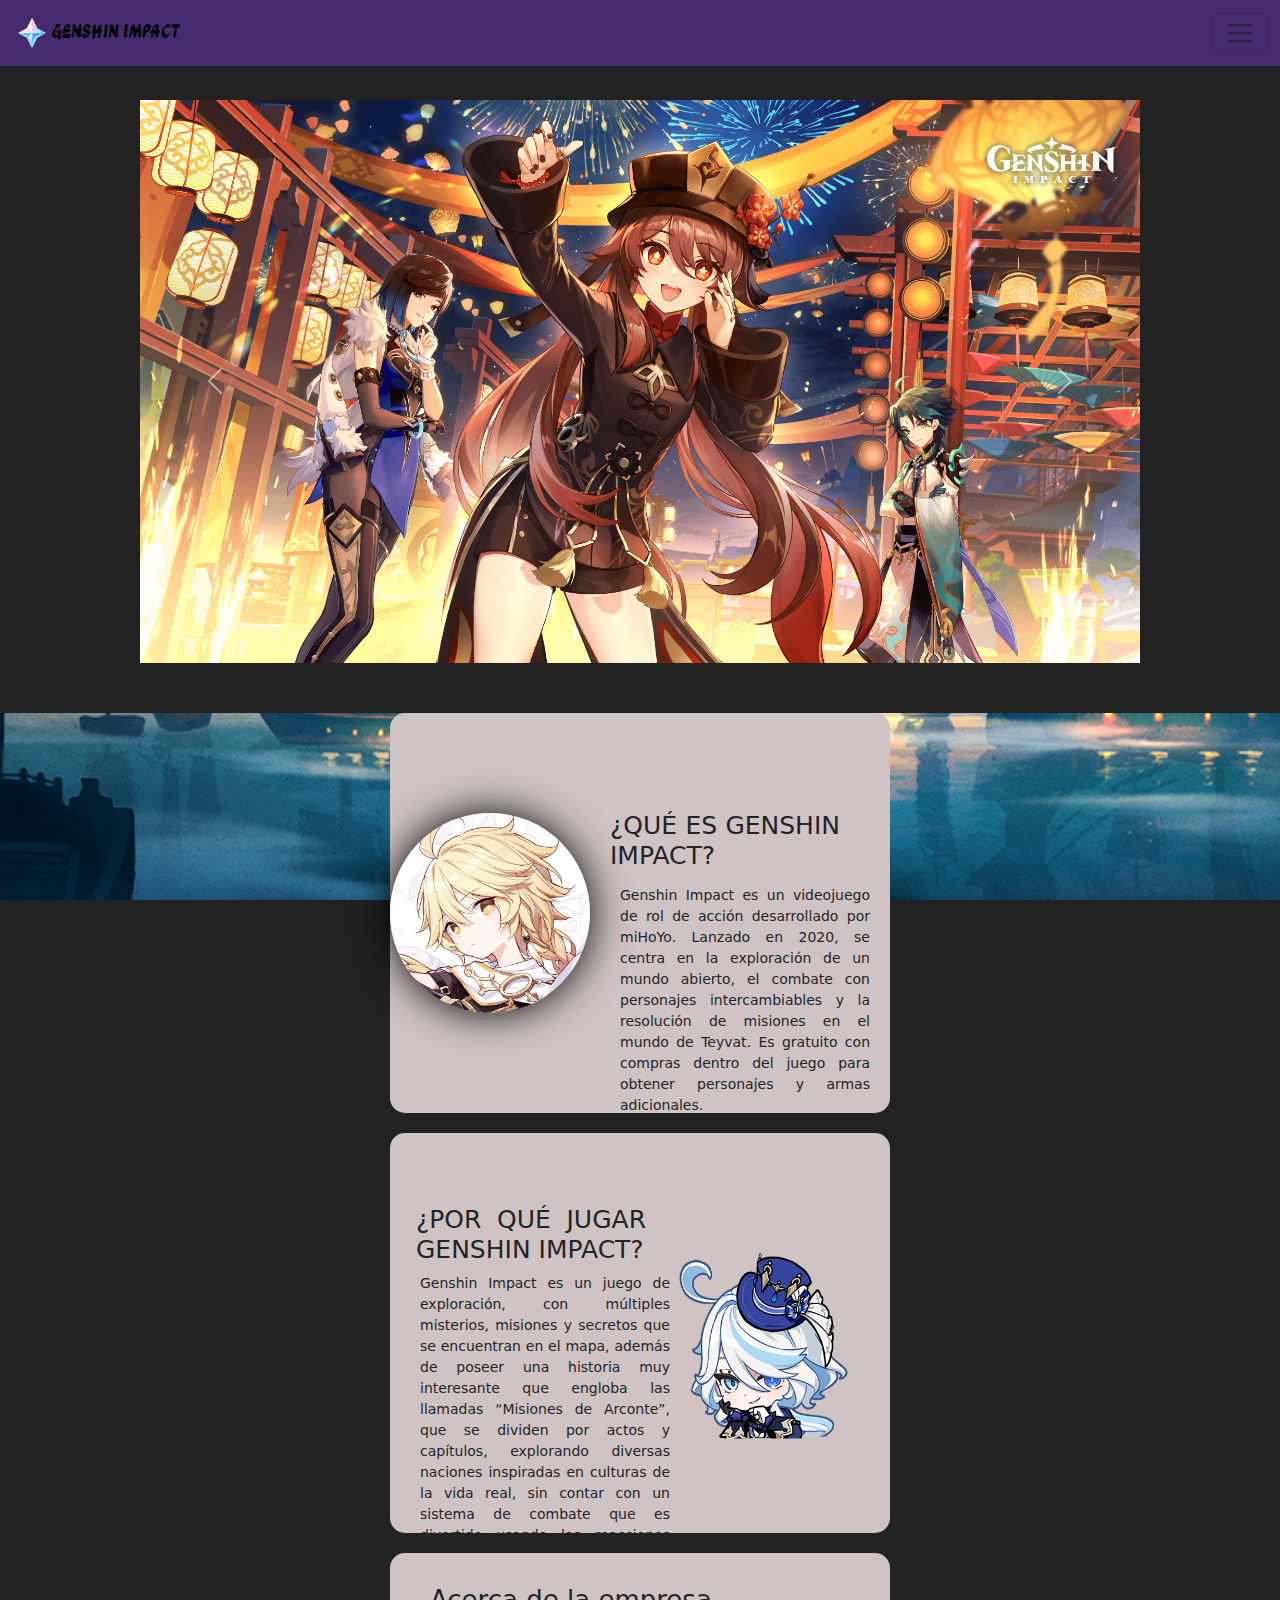
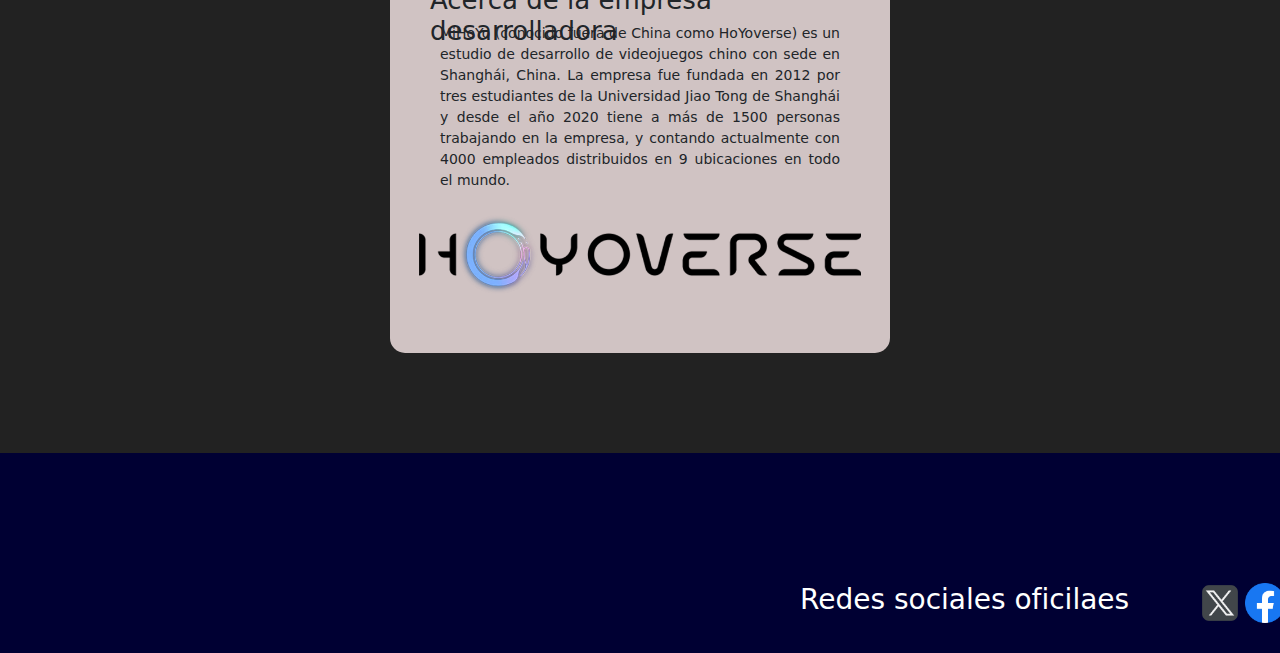
<file: index.html>
<!DOCTYPE html>
<html lang="es">
<head>
    <meta charset="UTF-8">
    <meta name="viewport" content="width=device-width, initial-scale=1.0">
    <title>Inicio </title>
    <link rel="stylesheet" href="inicio.css">
    <!--font family-->
    <link rel="preconnect" href="https://fonts.googleapis.com">
    <link rel="preconnect" href="https://fonts.gstatic.com" crossorigin>
    <link href="https://fonts.googleapis.com/css2?family=Ga+Maamli&display=swap" rel="stylesheet">
    <!--Bootstrap-->
    <link href="https://cdn.jsdelivr.net/npm/bootstrap@5.3.3/dist/css/bootstrap.min.css" rel="stylesheet" integrity="sha384-QWTKZyjpPEjISv5WaRU9OFeRpok6YctnYmDr5pNlyT2bRjXh0JMhjY6hW+ALEwIH" crossorigin="anonymous">
    <link rel="icon" href="img/IconGenshinImpact.jpg">
    <style>.bg-body-tertiary{
      background-color: rgb(71, 43, 112) !important ;
    }
    .offcanvas-title{
      color: #fff;
    }
    .offcanvas-header{
      background-color: #312c94;
    }
    .offcanvas-body{
      background-image: linear-gradient(rgba(34, 127, 65, 0.3),rgba(34, 127, 65, 0.3)), url(img/Genshinimpact.jpg);
      background-size: cover;
    }
    .navbar-nav .nav-link.active, .navbar-nav .nav-link.show, .nav-link {
      color: #fff;
      font-weight: bold;
    }
    </style>
  </head>
</head>
<body class="elbody">
  <header>
    <div class="navbar-header">
      <nav class="navbar bg-body-tertiary fixed-top">
        <div class="container-fluid">
          <a class="navbar-brand" href="#"><img src="img/Objeto_Protogemas.webp">Genshin Impact</a>
          <button class="navbar-toggler" type="button" data-bs-toggle="offcanvas" data-bs-target="#offcanvasNavbar" aria-controls="offcanvasNavbar" aria-label="Toggle navigation">
            <span class="navbar-toggler-icon"></span>
          </button>
          <div class="offcanvas offcanvas-end" tabindex="-1" id="offcanvasNavbar" aria-labelledby="offcanvasNavbarLabel">
            <div class="offcanvas-header">
              <h5 class="offcanvas-title" id="offcanvasNavbarLabel">Menu</h5>
              <button type="button" class="btn-close" data-bs-dismiss="offcanvas" aria-label="Close"></button>
            </div>
            <div class="offcanvas-body">
              <ul class="navbar-nav justify-content-end flex-grow-1 pe-3">
                <li class="nav-item">
                  <a class="nav-link active" href="index.html">Inicio</a>
                </li>
                <li class="nav-item">
                  <a class="nav-link" href="Guia/guia.html">Guía</a>
                </li>
                <li class="nav-item">
                  <a class="nav-link" href="Comunidad/comunidad.html">Comunidad</a>
                </li>
                <li class="nav-item">
                  <a class="nav-link" href="Recomendaciones/recomend.html">Recomendaciones </a>
                </li>
                <li class="nav-item dropdown">
                  <a class="nav-link dropdown-toggle" href="#" role="button" data-bs-toggle="dropdown" aria-expanded="false">
                  ¿Tienes cuenta?
                  </a>
                  <ul class="dropdown-menu">
                    <li><a class="dropdown-item" href="Iniciar_sesion/html.html">Iniciar sesión</a></li>
                    <li><a class="dropdown-item" href="Registrarse/html.html">Registrarse</a></li>
                  </ul>
                </li>
              </ul>
              
            </div>
          </div>
        </div>
      </nav>
    </div>
    </header>
  <div class="content">
    <!--CARRUSEL-->
    <div id="carouselExampleAutoplaying" class="carousel slide" data-bs-ride="carousel">
      <div class="carousel-inner">
        <div class="carousel-item active">
          <img src="img/key-art-en-3840x2160-5b1043d620f9.png" class="d-block w-100" alt="...">
        </div>
        <div class="carousel-item">
          <img src="img/maxresdefault(1).jpg" class="d-block w-100" alt="...">
        </div>
        <div class="carousel-item">
          <img src="img/maxresdefault.jpg" class="d-block w-100" alt="...">
        </div>
      </div>
      <button class="carousel-control-prev" type="button" data-bs-target="#carouselExampleAutoplaying" data-bs-slide="prev">
        <span class="carousel-control-prev-icon" aria-hidden="true"></span>
        <span class="visually-hidden">Previous</span>
      </button>
      <button class="carousel-control-next" type="button" data-bs-target="#carouselExampleAutoplaying" data-bs-slide="next">
        <span class="carousel-control-next-icon" aria-hidden="true"></span>
        <span class="visually-hidden">Next</span>
      </button>
    </div>
    <!--Fin CARRUSEL-->
  </div>
  <div class="div1">
    <div class="div2">
      <img src="img/74f2d0f64e550c9351a6f5fc15f88e71.jpg">
      <h1>¿QUÉ ES GENSHIN IMPACT?</h1>
      <p>Genshin Impact es un videojuego de rol de acción desarrollado por miHoYo. Lanzado en 2020, se centra en la exploración de un mundo abierto, el combate con personajes intercambiables y la resolución de misiones en el mundo de Teyvat. Es gratuito con compras dentro del juego para obtener personajes y armas adicionales.</p>
    </div>
  </div>
  <div class="div4">
    <div class="div3">
        <img src="img/BxsyxWTE_400x400.png" alt="">
        <h2>¿POR QUÉ JUGAR GENSHIN IMPACT?</h2>
        <p>Genshin Impact es un juego de exploración, con múltiples misterios, misiones y secretos que se encuentran en el mapa, además de poseer una historia muy interesante que engloba las llamadas “Misiones de Arconte”, que se dividen por actos y capítulos, explorando diversas naciones inspiradas en culturas de la vida real, sin contar con un sistema de combate que es divertido usando las reacciones elementales que existen en el juego.</p>
    </div>
  </div>
  <div class="div5">
    <div class="div6">
        <h2>Acerca de la empresa desarrolladora</h2>
        <p>MiHoYo (conocido fuera de China como HoYoverse) es un estudio de desarrollo de videojuegos chino con sede en Shanghái, China. La empresa fue fundada en 2012 por tres estudiantes de la Universidad Jiao Tong de Shanghái y desde el año 2020 tiene a más de 1500 personas trabajando en la empresa, y contando actualmente con 4000 empleados distribuidos en 9 ubicaciones en todo el mundo.</p>
        <img src="img/hoyoverselogo.png">
    </div>
  </div>
  <!---->
  <div class="div7">
    <div class="div8">
        <h3>Redes sociales oficilaes</h3>
        <a href="https://x.com/genshinimpactes" target="_blank" ><img src="img/twitter.png"></a>
        <a href="https://www.facebook.com/genshinimpact.es" target="_blank"><img src="img/facebook.png"></a>
    </div>
  </div>
  <script src="https://cdn.jsdelivr.net/npm/bootstrap@5.3.3/dist/js/bootstrap.bundle.min.js" integrity="sha384-YvpcrYf0tY3lHB60NNkmXc5s9fDVZLESaAA55NDzOxhy9GkcIdslK1eN7N6jIeHz" crossorigin="anonymous"></script>
</body>
</html>
</file>
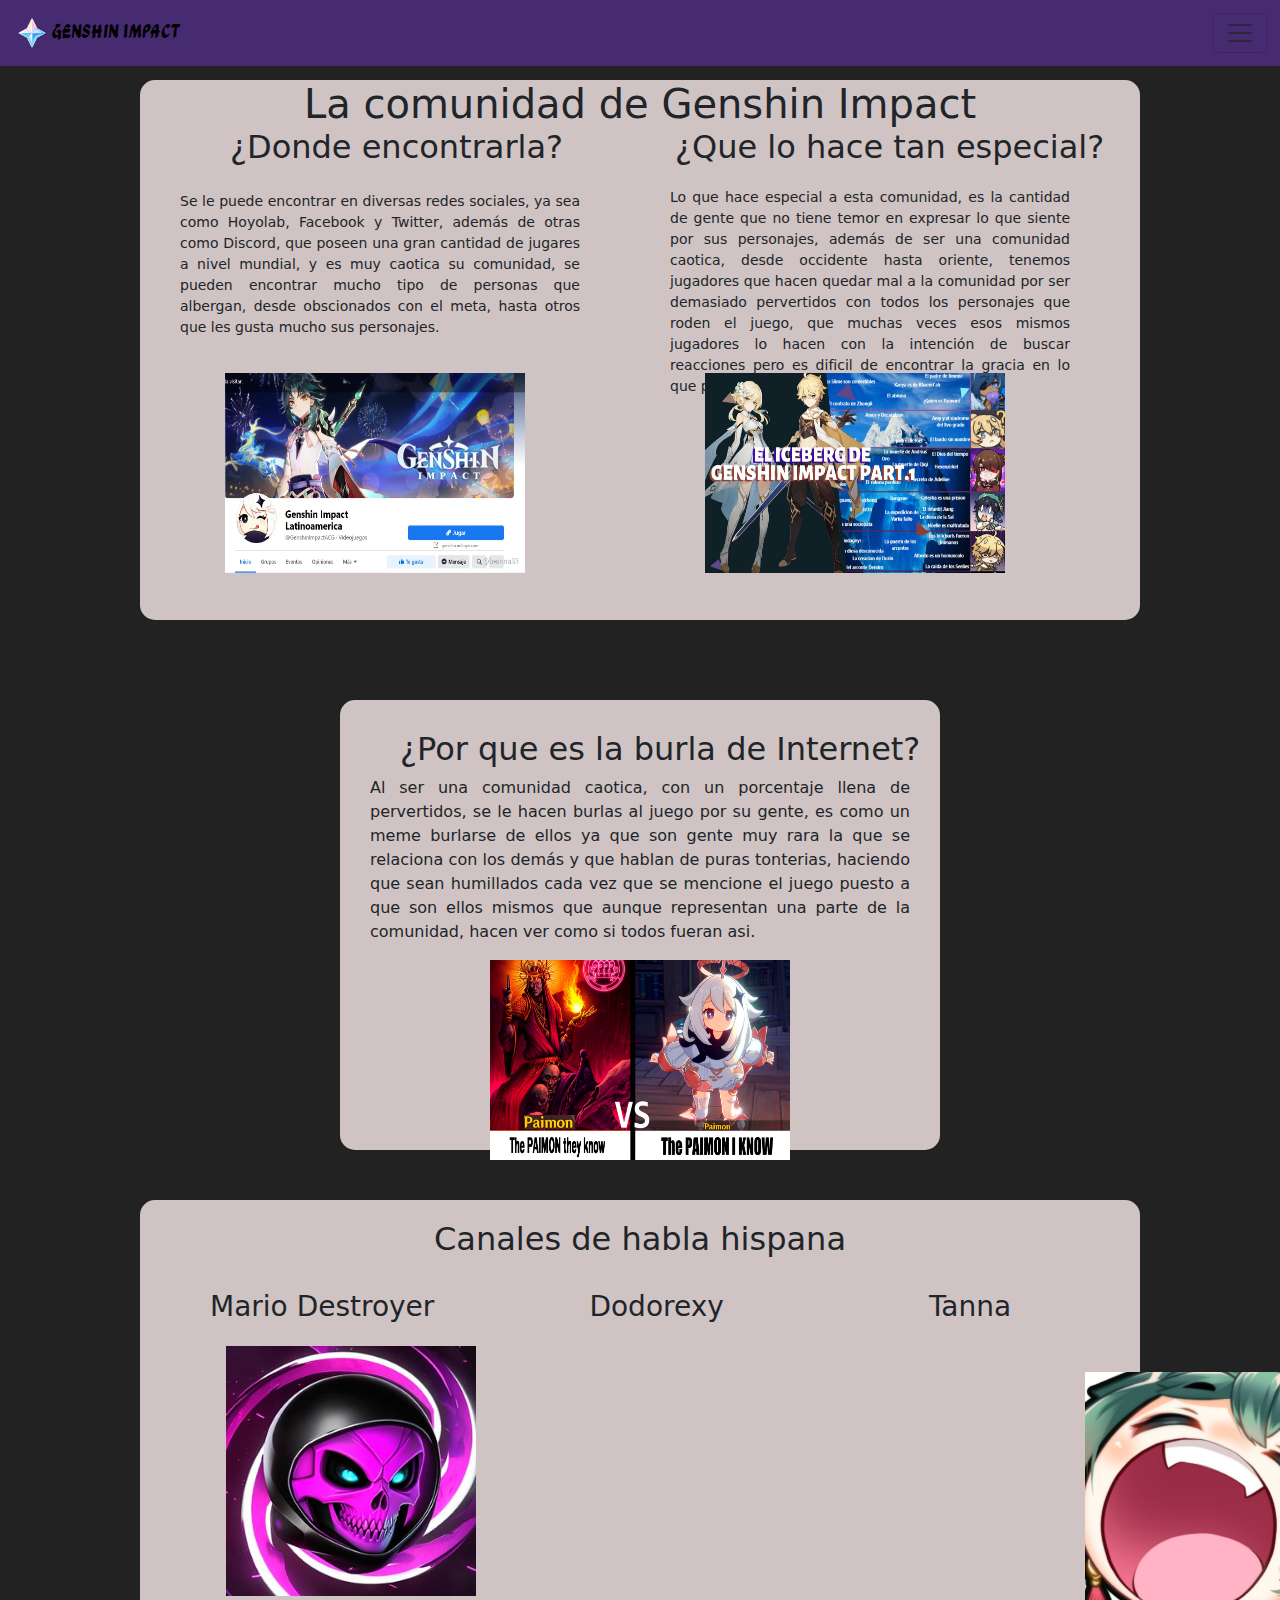
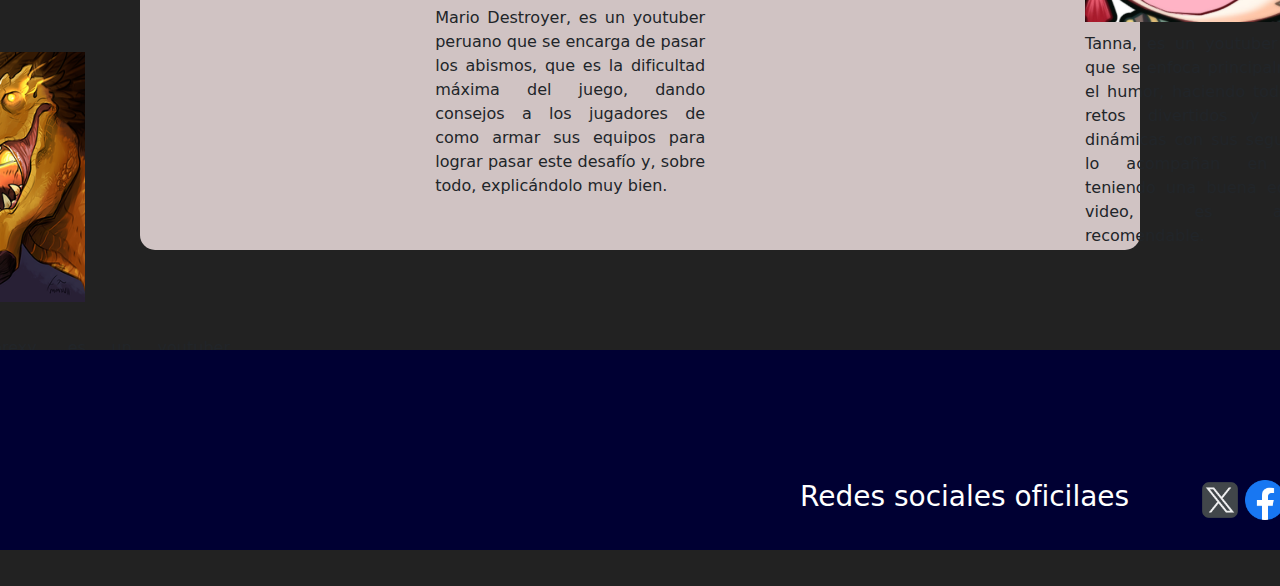
<file: Comunidad/comunidad.html>
<!DOCTYPE html>
<html lang="es">
<head>
    <meta charset="UTF-8">
    <meta name="viewport" content="width=device-width, initial-scale=1.0">
    <title>Comunidad</title>
    <link rel="stylesheet" href="comunidad.css">
    <!--font family-->
    <link rel="preconnect" href="https://fonts.googleapis.com">
    <link rel="preconnect" href="https://fonts.gstatic.com" crossorigin>
    <link href="https://fonts.googleapis.com/css2?family=Ga+Maamli&display=swap" rel="stylesheet">
    <!--Bootstrap-->
    <link href="https://cdn.jsdelivr.net/npm/bootstrap@5.3.3/dist/css/bootstrap.min.css" rel="stylesheet" integrity="sha384-QWTKZyjpPEjISv5WaRU9OFeRpok6YctnYmDr5pNlyT2bRjXh0JMhjY6hW+ALEwIH" crossorigin="anonymous">
    <link rel="icon" href="../img/IconGenshinImpact.jpg">
    <style>.bg-body-tertiary{
      background-color: rgb(71, 43, 112) !important ;
    }
    .offcanvas-title{
      color: #fff;
    }
    .offcanvas-header{
      background-color: #312c94;
    }
    .offcanvas-body{
      background-image: linear-gradient(rgba(34, 127, 65, 0.3),rgba(34, 127, 65, 0.3)), url(img/GenshinImpactMenu.jpg);
      background-size: cover;
    }
    .navbar-nav .nav-link.active, .navbar-nav .nav-link.show, .nav-link {
      color: #fff;
      font-weight: bold;
    }
    </style>
</head>
<body class="elbody">
    <script src="https://cdn.jsdelivr.net/npm/bootstrap@5.3.3/dist/js/bootstrap.bundle.min.js" integrity="sha384-YvpcrYf0tY3lHB60NNkmXc5s9fDVZLESaAA55NDzOxhy9GkcIdslK1eN7N6jIeHz" crossorigin="anonymous"></script>
    <header>
      <div class="navbar-header">
        <nav class="navbar bg-body-tertiary fixed-top">
          <div class="container-fluid">
            <a class="navbar-brand" href="#"><img src="../img/Objeto_Protogemas.webp">Genshin Impact</a>
            <button class="navbar-toggler" type="button" data-bs-toggle="offcanvas" data-bs-target="#offcanvasNavbar" aria-controls="offcanvasNavbar" aria-label="Toggle navigation">
              <span class="navbar-toggler-icon"></span>
            </button>
            <div class="offcanvas offcanvas-end" tabindex="-1" id="offcanvasNavbar" aria-labelledby="offcanvasNavbarLabel">
              <div class="offcanvas-header">
                <h5 class="offcanvas-title" id="offcanvasNavbarLabel">Menu</h5>
                <button type="button" class="btn-close" data-bs-dismiss="offcanvas" aria-label="Close"></button>
              </div>
              <div class="offcanvas-body">
                <ul class="navbar-nav justify-content-end flex-grow-1 pe-3">
                  <li class="nav-item">
                    <a class="nav-link active" href="../index.html">Inicio</a>
                  </li>
                  <li class="nav-item">
                    <a class="nav-link" href="../Guia/guia.html">Guía</a>
                  </li>
                  <li class="nav-item">
                    <a class="nav-link" href="../Comunidad/comunidad.html">Comunidad</a>
                  </li>
                  <li class="nav-item">
                    <a class="nav-link" href="../Recomendaciones/recomend.html">Recomendaciones </a>
                  </li>
                  <li class="nav-item dropdown">
                    <a class="nav-link dropdown-toggle" href="#" role="button" data-bs-toggle="dropdown" aria-expanded="false">
                    ¿Tienes cuenta?
                    </a>
                    <ul class="dropdown-menu">
                      <li><a class="dropdown-item" href="../Iniciar_sesion/html.html">Iniciar sesión</a></li>
                      <li><a class="dropdown-item" href="../Registrarse/html.html">Registrarse</a></li>
                    </ul>
                  </li>
                </ul>
                
              </div>
            </div>
          </div>
        </nav>
      </div>
      </header>
<!---->
<div>
  <div class="contenedor1">
    <h1>La comunidad de Genshin Impact</h1>
    <h2 class="h21">¿Donde encontrarla?</h2>
    <h2 class="h22">¿Que lo hace tan especial?</h2>
    <p class="p1">Se le puede encontrar en diversas redes sociales, ya sea como Hoyolab, Facebook y Twitter, además de otras como Discord, que poseen una gran cantidad de jugares a nivel mundial, y es muy caotica su comunidad, se pueden encontrar mucho tipo de personas que albergan, desde obscionados con el meta, hasta otros que les gusta mucho sus personajes.
    </p>
    <p class="p2">Lo que hace especial a esta comunidad, es la cantidad de gente que no tiene temor en expresar lo que siente por sus personajes, además de ser una comunidad caotica, desde occidente hasta oriente, tenemos jugadores que hacen quedar mal a la comunidad por ser demasiado pervertidos con todos los personajes que roden el juego, que muchas veces esos mismos jugadores lo hacen con la intención de buscar reacciones pero es dificil de encontrar la gracia en lo que ponen.
    </p>
    <img class="img1" src="img/comunidadfacebook.webp">
    <img class="img2" src="img/icbercomunidadgenshin.jpg">
  </div>
</div>
<!---->
<div class="contenedor2">
  <div>
    <h2>¿Por que es la burla de Internet?</h2>
    <p>Al ser una comunidad caotica, con un porcentaje llena de pervertidos, se le hacen burlas al juego por su gente, es como un meme burlarse de ellos ya que son gente muy rara la que se relaciona con los demás y que hablan de puras tonterias, haciendo que sean humillados cada vez que se mencione el juego puesto a que son ellos mismos que aunque representan una parte de la comunidad, hacen ver como si todos fueran asi.</p>
    <img src="img/burlagenshin.avif">
  </div>
</div>
<!---->
<div class="contenedor3">
  <div>
    <h2>Canales de habla hispana</h2>
    <h3 class="h31">Mario Destroyer</h3>
    <h3 class="h32">Dodorexy</h3>
    <h3 class="h33">Tanna</h3>
    <img class="img3" src="img/mariodestroyer.jpg">
    <img class="img4" src="img/dodorexy.png">
    <img class="img5" src="img/tanna.jpg">
    <p class="p31">Mario Destroyer, es un youtuber peruano que se encarga de pasar los abismos, que es la dificultad máxima del juego, dando consejos a los jugadores de como armar sus equipos para lograr pasar este desafío y, sobre todo, explicándolo muy bien.</p>
    <p class="p32">Dodorexy, es un youtuber español, que brinda mucha información sobre el lore del Genshin impact, haciendo múltiples teorías sobre cual fueron los sucesos de hace 500 años y explicando cosas no tan a la vista del juego.</p>
    <p class="p33">Tanna, es un youtuber español, que se enfoca principalmente en el humor, haciendo todo tipo de retos divertidos y haciendo dinámicas con sus seguidos que lo acompañan en directo, teniendo una buena edición de video, es altamente recomendable.</p>
  </div>
</div>

<!---->
<div class="div7">
  <div class="div8">
      <h3>Redes sociales oficilaes</h3>
      <a  href="https://x.com/genshinimpactes" target="_blank" ><img src="img/twitter.png"></a>
      <a  href="https://www.facebook.com/genshinimpact.es" target="_blank"><img src="img/facebook.png"></a>
  </div>
</div>
</body>
</html>
</file>
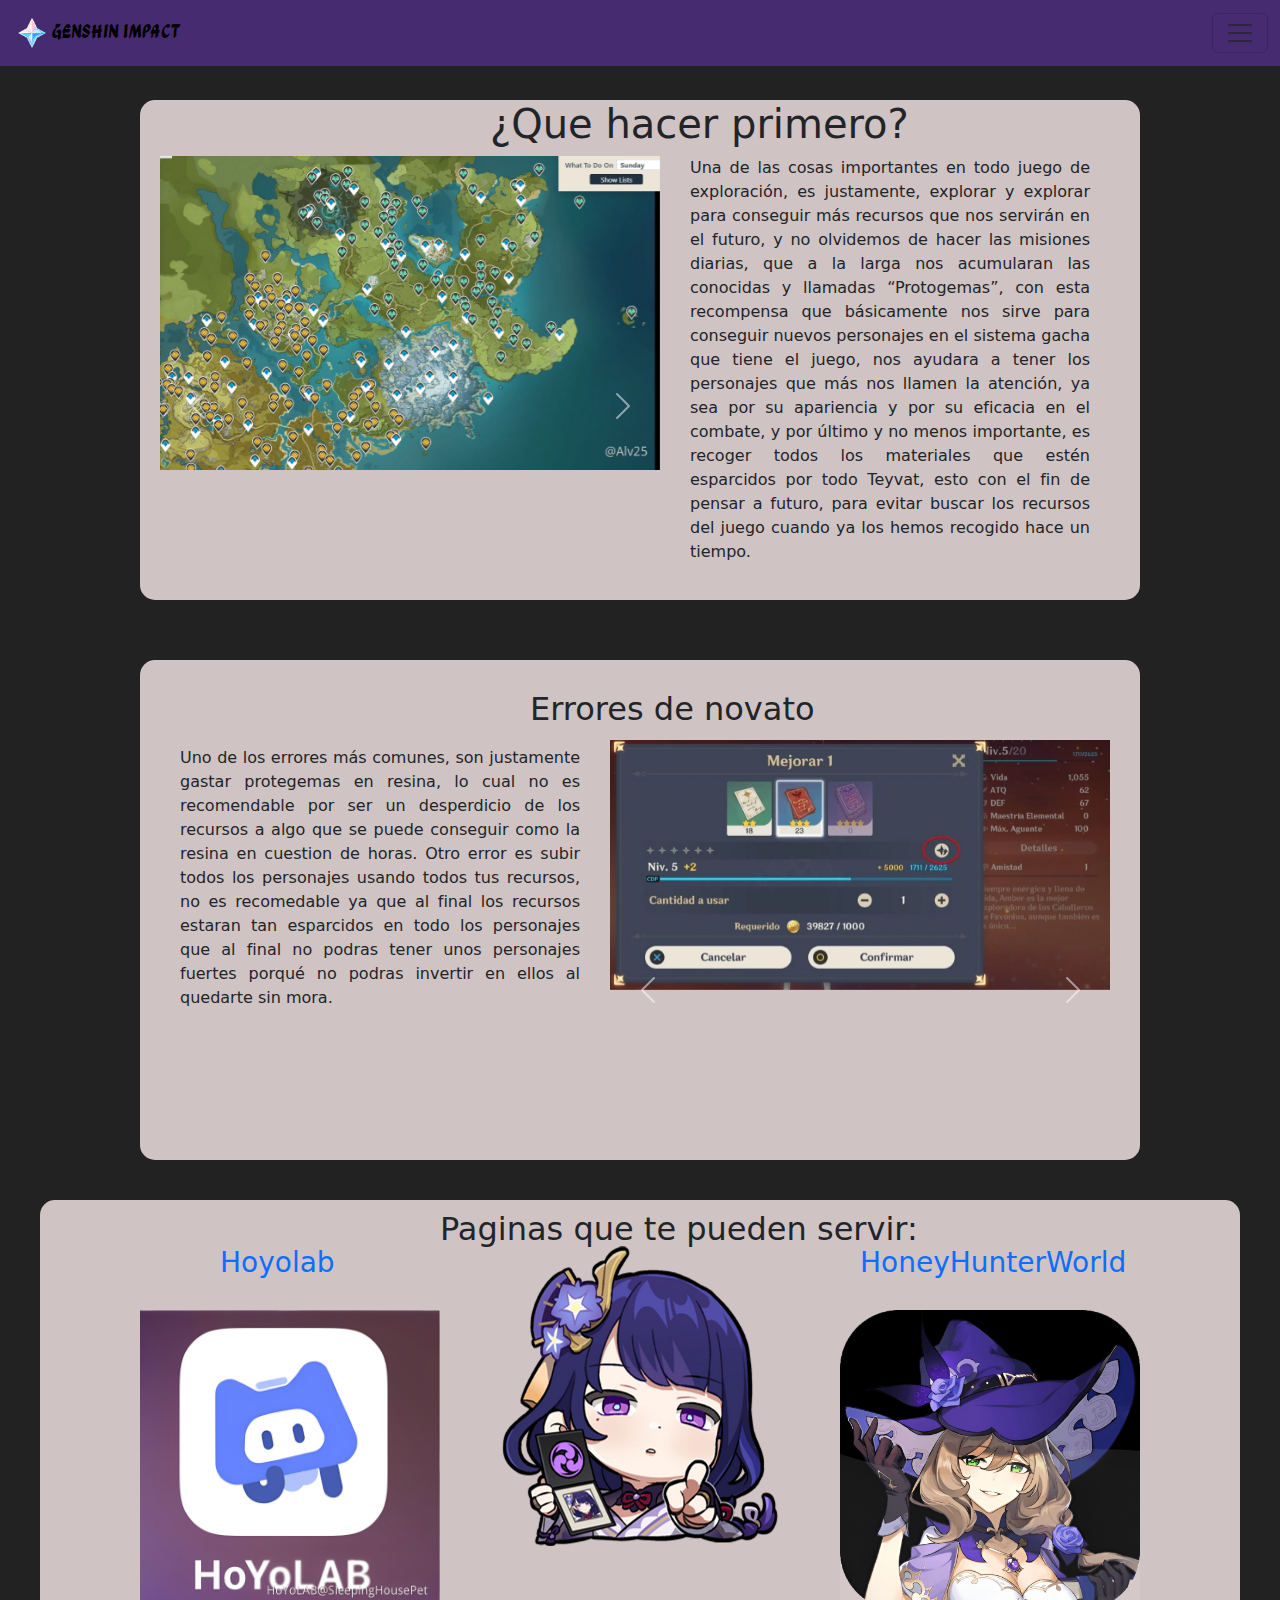
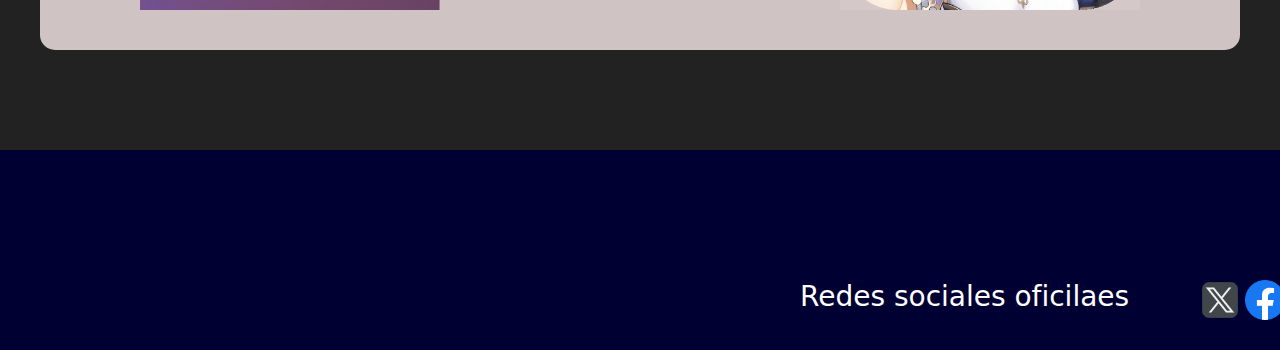
<file: Guia/guia.html>
<!DOCTYPE html>
<html lang="es">
<head>
    <meta charset="UTF-8">
    <meta name="viewport" content="width=device-width, initial-scale=1.0">
    <title>Guia</title>
    <link rel="stylesheet" href="guia.css">
    <!--font family-->
    <link rel="preconnect" href="https://fonts.googleapis.com">
    <link rel="preconnect" href="https://fonts.gstatic.com" crossorigin>
    <link href="https://fonts.googleapis.com/css2?family=Ga+Maamli&display=swap" rel="stylesheet">
    <!--Bootstrap-->
    <link href="https://cdn.jsdelivr.net/npm/bootstrap@5.3.3/dist/css/bootstrap.min.css" rel="stylesheet" integrity="sha384-QWTKZyjpPEjISv5WaRU9OFeRpok6YctnYmDr5pNlyT2bRjXh0JMhjY6hW+ALEwIH" crossorigin="anonymous">
    <link rel="icon" href="../img/IconGenshinImpact.jpg">
    <style>
      .bg-body-tertiary{
        background-color: rgb(71, 43, 112) !important ;
      }
      .offcanvas-title{
        color: #fff;
      }
      .offcanvas-header{
        background-color: #312c94;
      }
      .offcanvas-body{
        background-image: linear-gradient(rgba(34, 127, 65, 0.3),rgba(34, 127, 65, 0.3)), url(img/GenshinImpactMenu.jfif);
        background-size: cover;
      }
      .navbar-nav .nav-link.active, .navbar-nav .nav-link.show, .nav-link {
        color: #fff;
        font-weight: bold;
      }
    </style>
</head>
<body class="elbody">
    <script src="https://cdn.jsdelivr.net/npm/bootstrap@5.3.3/dist/js/bootstrap.bundle.min.js" integrity="sha384-YvpcrYf0tY3lHB60NNkmXc5s9fDVZLESaAA55NDzOxhy9GkcIdslK1eN7N6jIeHz" crossorigin="anonymous"></script>
    <header>
      <div class="navbar-header">
        <nav class="navbar bg-body-tertiary fixed-top">
          <div class="container-fluid">
            <a class="navbar-brand" href="#"><img src="../img/Objeto_Protogemas.webp">Genshin Impact</a>
            <button class="navbar-toggler" type="button" data-bs-toggle="offcanvas" data-bs-target="#offcanvasNavbar" aria-controls="offcanvasNavbar" aria-label="Toggle navigation">
              <span class="navbar-toggler-icon"></span>
            </button>
            <div class="offcanvas offcanvas-end" tabindex="-1" id="offcanvasNavbar" aria-labelledby="offcanvasNavbarLabel">
              <div class="offcanvas-header">
                <h5 class="offcanvas-title" id="offcanvasNavbarLabel">Menu</h5>
                <button type="button" class="btn-close" data-bs-dismiss="offcanvas" aria-label="Close"></button>
              </div>
              <div class="offcanvas-body">
                <ul class="navbar-nav justify-content-end flex-grow-1 pe-3">
                  <li class="nav-item">
                    <a class="nav-link active" href="../index.html">Inicio</a>
                  </li>
                  <li class="nav-item">
                    <a class="nav-link" href="../Guia/guia.html">Guía</a>
                  </li>
                  <li class="nav-item">
                    <a class="nav-link" href="../Comunidad/comunidad.html">Comunidad</a>
                  </li>
                  <li class="nav-item">
                    <a class="nav-link" href="../Recomendaciones/recomend.html">Recomendaciones </a>
                  </li>
                  <li class="nav-item dropdown">
                    <a class="nav-link dropdown-toggle" href="#" role="button" data-bs-toggle="dropdown" aria-expanded="false">
                    ¿Tienes cuenta?
                    </a>
                    <ul class="dropdown-menu">
                      <li><a class="dropdown-item" href="../Iniciar_sesion/html.html">Iniciar sesión</a></li>
                      <li><a class="dropdown-item" href="../Registrarse/html.html">Registrarse</a></li>
                    </ul>
                  </li>
                </ul>
                
              </div>
            </div>
          </div>
        </nav>
      </div>
      </header>
<div class="div1">
    <h1>¿Que hacer primero?</h1>
<div id="carouselExampleAutoplaying" class="carousel slide" data-bs-ride="carousel">
    <div class="carousel-inner">
    <div class="carousel-div1">
      <div class="carousel-item active">
        <img src="img/a500b5a324c0d96f7a46b972de370882_4085871934881342279.png" class="d-block w-100" alt="...">
      </div>
      <div class="carousel-item">
        <img src="img/misionesdiarias.jpg" class="d-block w-100" alt="...">
      </div>
      <div class="carousel-item">
        <img src="img/recoleccion.webp" class="d-block w-100" alt="...">
      </div>
    </div>
    </div>
    <button class="carousel-control-prev" type="button" data-bs-target="#carouselExampleAutoplaying" data-bs-slide="prev">
      <span class="carousel-control-prev-icon" aria-hidden="true"></span>
      <span class="visually-hidden">Previous</span>
    </button>
    <button class="carousel-control-next" type="button" data-bs-target="#carouselExampleAutoplaying" data-bs-slide="next">
      <span class="carousel-control-next-icon" aria-hidden="true"></span>
      <span class="visually-hidden">Next</span>
    </button>
  </div>
  <p>Una de las cosas importantes en todo juego de exploración, es justamente, explorar y explorar para conseguir más recursos que nos servirán en el futuro, y no olvidemos de hacer las misiones diarias, que a la larga nos acumularan las conocidas y llamadas “Protogemas”, con esta recompensa que básicamente nos sirve para conseguir nuevos personajes en el sistema gacha que tiene el juego, nos ayudara a tener los personajes que más nos llamen la atención, ya sea por su apariencia y por su eficacia en el combate, y por último y no menos importante, es recoger todos los materiales que estén esparcidos por todo Teyvat, esto con el fin de pensar a futuro, para evitar buscar los recursos del juego cuando ya los hemos recogido hace un tiempo. </p>
</div>
</div>
<!---->
<div>
    <div class="div2">
        <h2>Errores de novato</h2>
        <div class="carousel-div2">
            <div id="carouselExampleAutoplaying"  class="carousel slide" data-bs-ride="carousel">
                <div class="carousel-inner">
                <div class="carousel-item active">
                    <img src="img/subirpersonajes.webp" class="d-block w-100" alt="...">
                </div>
                <div class="carousel-item">
                    <img src="img/resina.webp" class="d-block w-100" alt="...">
                </div>
                <div class="carousel-item">
                    <img src="img/ahorrarprotogemas.webp" class="d-block w-100" alt="...">
                </div>
                </div>
                <button class="carousel-control-prev" type="button" data-bs-target="#carouselExampleAutoplaying" data-bs-slide="prev">
                  <span class="carousel-control-prev-icon" aria-hidden="true"></span>
                  <span class="visually-hidden">Previous</span>
                </button>
                <button class="carousel-control-next" type="button" data-bs-target="#carouselExampleAutoplaying" data-bs-slide="next">
                  <span class="carousel-control-next-icon" aria-hidden="true"></span>
                  <span class="visually-hidden">Next</span>
                </button>
            </div>
        </div>
        <p>Uno de los errores más comunes, son justamente gastar protegemas en resina, lo cual no es recomendable por ser un desperdicio de los recursos a algo que se puede conseguir como la resina en cuestion de horas. Otro error es subir todos los personajes usando todos tus recursos, no es recomedable ya que al final los recursos estaran tan esparcidos en todo los personajes que al final no podras tener unos personajes fuertes porqué no podras invertir en ellos al quedarte sin mora.
        </p>
</div>
<!---->
<div>
    <div class="div3">
        <h2>Paginas que te pueden servir:</h2>
        <a class="a1" href="https://www.hoyolab.com/home" target="_blank"><h3>Hoyolab</h3></a>
        <img class="img1" src="img/Hoyolab.webp">
        <img class="img3" src="img/sticker_3.png">
        <a class="a2" href="https://gensh.honeyhunterworld.com/?lang=ES" target="_blank"><h3>HoneyHunterWorld</h3></a>
        <img class="img2" src="img/genshhoneyhunterworld.png">
    </div>
</div>

<!--Fin de Header-->
<div class="div7">
    <div class="div8">
        <h3>Redes sociales oficilaes</h3>
        <a  href="https://x.com/genshinimpactes" target="_blank" ><img src="img/twitter.png"></a>
        <a  href="https://www.facebook.com/genshinimpact.es" target="_blank"><img src="img/facebook.png"></a>
    </div>
</div>
</body>
</html>
</file>
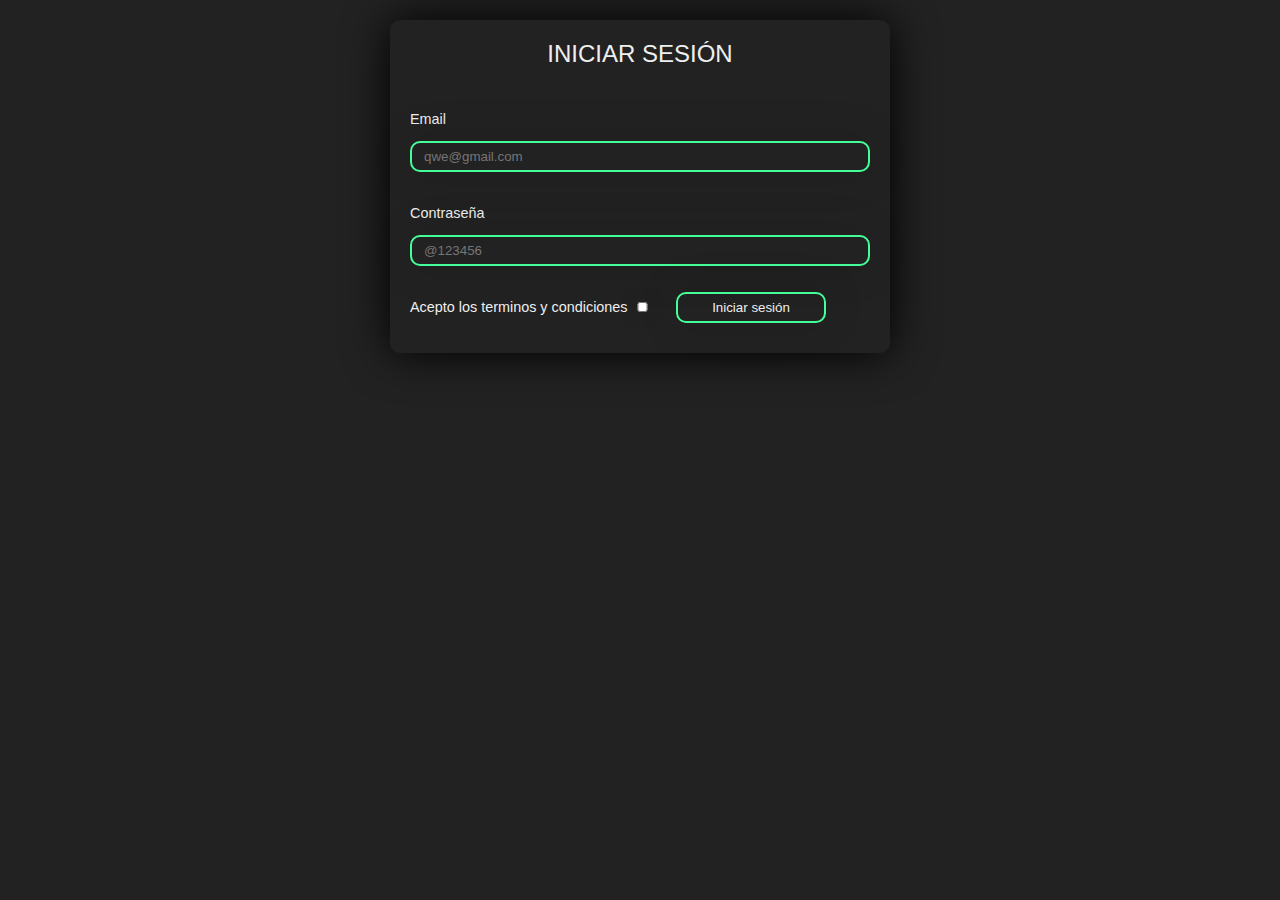
<file: Iniciar_sesion/html.html>
<!DOCTYPE html>
<html lang="es">
<head>
    <meta charset="UTF-8">
    <meta name="viewport" content="width=device-width, initial-scale=1.0">
    <title>Document</title>
    <link rel="stylesheet" href="style.css">
    <link rel="icon" href="../img/IconGenshinImpact.jpg">
</head>
<body>
    <form>
        <h2>Iniciar Sesión</h2>
        <div class="form_input"><label for="email">Email</label><input id="email" type="email" required placeholder="qwe@gmail.com"></div>
        <div class="form_input"><label for="contraseñña">Contraseña</label><input id="password" type="password" required placeholder="@123456"></div>
        <div class="form_input condiciones"><label >Acepto los terminos y condiciones <input class="checkbox" type="checkbox" ></label> </div>
        <div class="form_button"><a href="../index.html"><input type="button" value="Iniciar sesión" ></a></div> 
    </form>
    
</html>
</file>
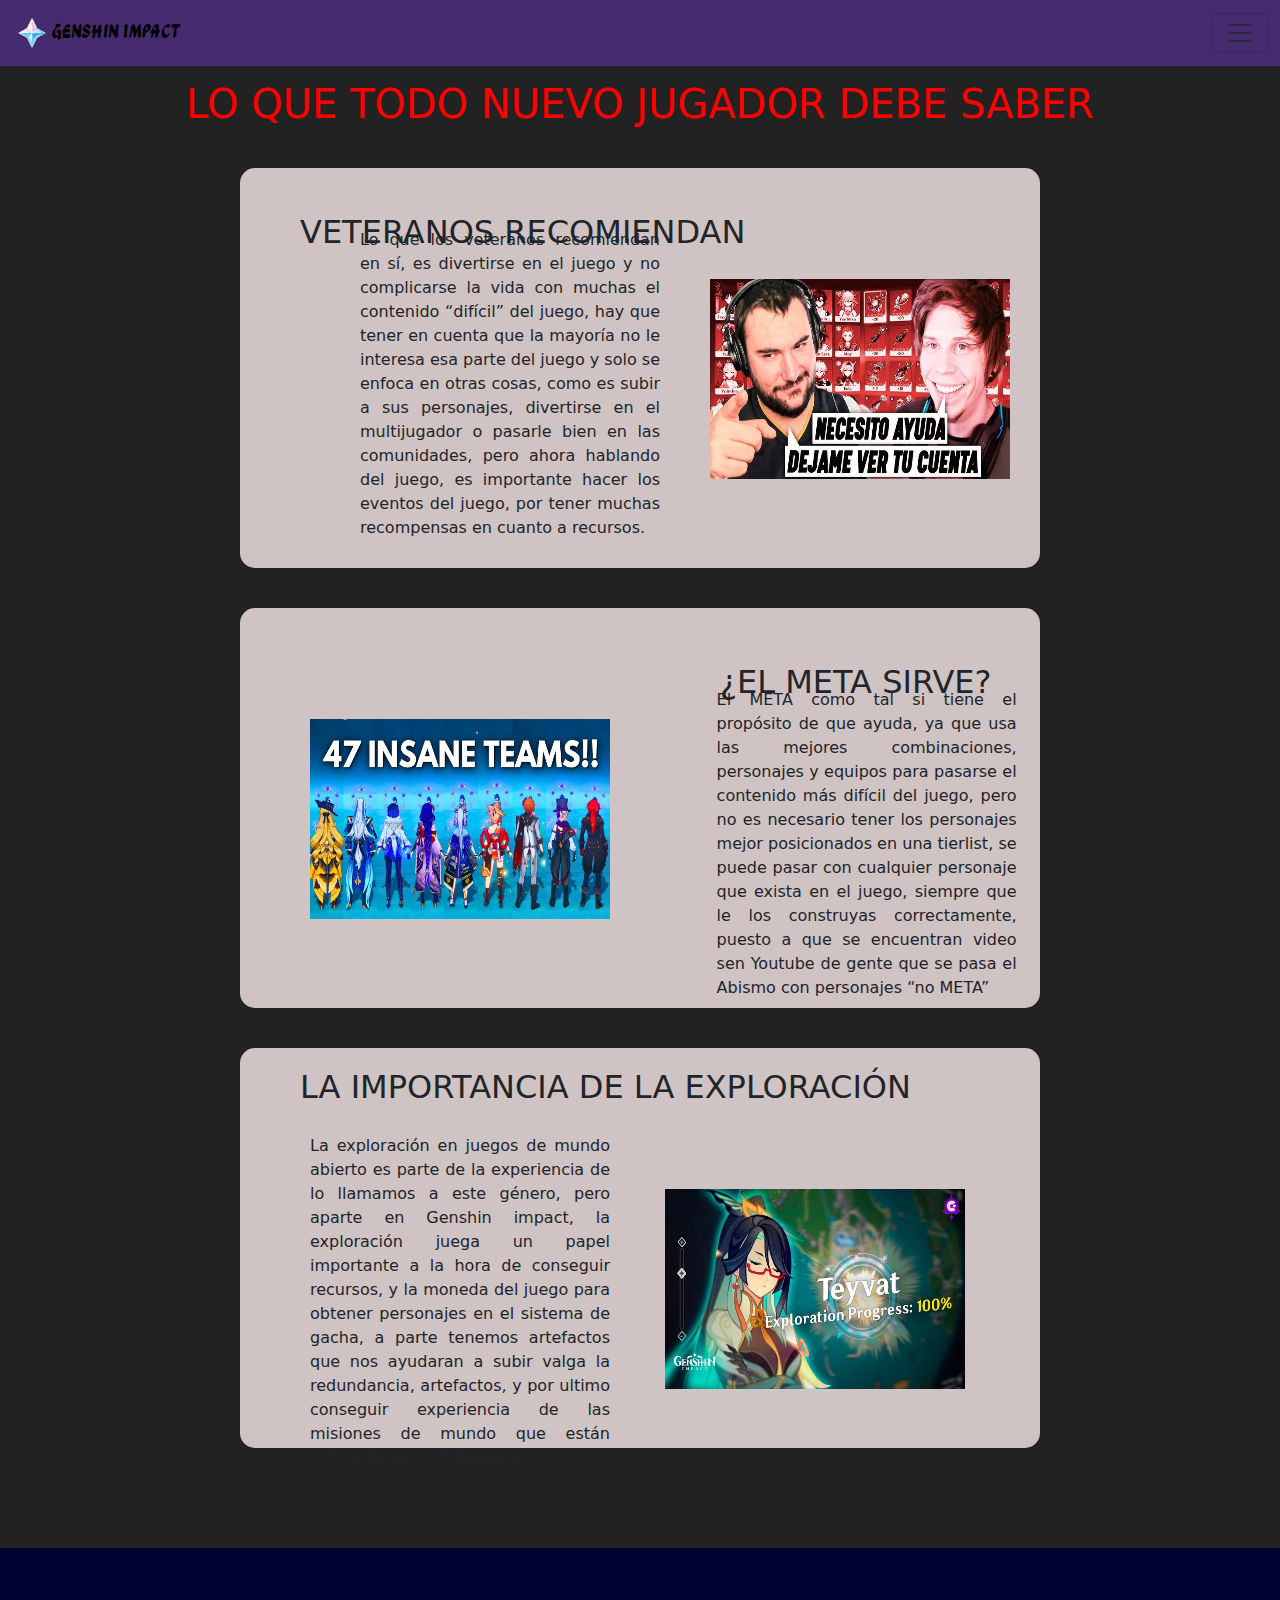
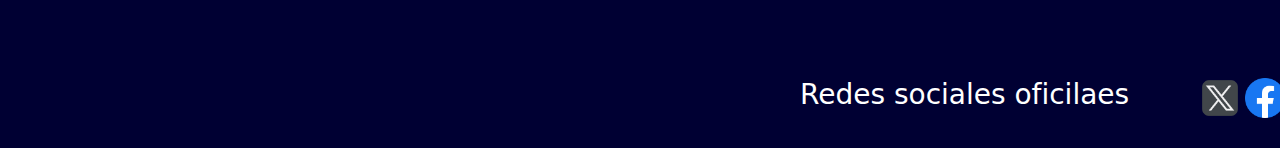
<file: Recomendaciones/recomend.html>
<!DOCTYPE html>
<html lang="es">
<head>
    <meta charset="UTF-8">
    <meta name="viewport" content="width=device-width, initial-scale=1.0">
    <title>Recomendaciones</title>
    <link rel="stylesheet" href="recomend.css">
    <!--font family-->
    <link rel="preconnect" href="https://fonts.googleapis.com">
    <link rel="preconnect" href="https://fonts.gstatic.com" crossorigin>
    <link href="https://fonts.googleapis.com/css2?family=Ga+Maamli&display=swap" rel="stylesheet">
    <!--Bootstrap-->
    <link href="https://cdn.jsdelivr.net/npm/bootstrap@5.3.3/dist/css/bootstrap.min.css" rel="stylesheet" integrity="sha384-QWTKZyjpPEjISv5WaRU9OFeRpok6YctnYmDr5pNlyT2bRjXh0JMhjY6hW+ALEwIH" crossorigin="anonymous">
    <link rel="icon" href="../img/IconGenshinImpact.jpg">
    <style>
    .bg-body-tertiary{
      background-color: rgb(71, 43, 112) !important ;
    }
    .offcanvas-title{
      color: #fff;
    }
    .offcanvas-header{
      background-color: #312c94;
    }
    .offcanvas-body{
      background-image: linear-gradient(rgba(34, 127, 65, 0.3),rgba(34, 127, 65, 0.3)), url(img/GenshinImpactMenu.jpg);
      background-size: cover;
    }
    .navbar-nav .nav-link.active, .navbar-nav .nav-link.show, .nav-link {
      color: #fff;
      font-weight: bold;
    }
    </style>
</head>
<body class="elbody">
    <script src="https://cdn.jsdelivr.net/npm/bootstrap@5.3.3/dist/js/bootstrap.bundle.min.js" integrity="sha384-YvpcrYf0tY3lHB60NNkmXc5s9fDVZLESaAA55NDzOxhy9GkcIdslK1eN7N6jIeHz" crossorigin="anonymous"></script>
    <header>
      <div class="navbar-header">
        <nav class="navbar bg-body-tertiary fixed-top">
          <div class="container-fluid">
            <a class="navbar-brand" href="#"><img src="../img/Objeto_Protogemas.webp">Genshin Impact</a>
            <button class="navbar-toggler" type="button" data-bs-toggle="offcanvas" data-bs-target="#offcanvasNavbar" aria-controls="offcanvasNavbar" aria-label="Toggle navigation">
              <span class="navbar-toggler-icon"></span>
            </button>
            <div class="offcanvas offcanvas-end" tabindex="-1" id="offcanvasNavbar" aria-labelledby="offcanvasNavbarLabel">
              <div class="offcanvas-header">
                <h5 class="offcanvas-title" id="offcanvasNavbarLabel">Menu</h5>
                <button type="button" class="btn-close" data-bs-dismiss="offcanvas" aria-label="Close"></button>
              </div>
              <div class="offcanvas-body">
                <ul class="navbar-nav justify-content-end flex-grow-1 pe-3">
                  <li class="nav-item">
                    <a class="nav-link active" href="../index.html">Inicio</a>
                  </li>
                  <li class="nav-item">
                    <a class="nav-link" href="../Guia/guia.html">Guía</a>
                  </li>
                  <li class="nav-item">
                    <a class="nav-link" href="../Comunidad/comunidad.html">Comunidad</a>
                  </li>
                  <li class="nav-item">
                    <a class="nav-link" href="../Recomendaciones/recomend.html">Recomendaciones </a>
                  </li>
                  <li class="nav-item dropdown">
                    <a class="nav-link dropdown-toggle" href="#" role="button" data-bs-toggle="dropdown" aria-expanded="false">
                    ¿Tienes cuenta?
                    </a>
                    <ul class="dropdown-menu">
                      <li><a class="dropdown-item" href="../Iniciar_sesion/html.html">Iniciar sesión</a></li>
                      <li><a class="dropdown-item" href="../Registrarse/html.html">Registrarse</a></li>
                    </ul>
                  </li>
                </ul>
                
              </div>
            </div>
          </div>
        </nav>
      </div>
      </header>
<h1 class="el1">LO QUE TODO NUEVO JUGADOR DEBE SABER</h1>
<!---->
  <div class="contenedor1">
    <div>
        <h2>VETERANOS RECOMIENDAN</h2>
        <p>Lo que los veteranos recomiendan en sí, es divertirse en el juego y no complicarse la vida con muchas el contenido “difícil” del juego, hay que tener en cuenta que la mayoría no le interesa esa parte del juego y solo se enfoca en otras cosas, como es subir a sus personajes, divertirse en el multijugador o pasarle bien en las comunidades, pero ahora hablando del juego, es importante hacer los eventos del juego, por tener muchas recompensas en cuanto a recursos.</p>
        <img src="img/veteranos.jpg">
    </div>
  </div>
<!---->
<div class="contenedor2">
    <div>
        <h2>¿EL META SIRVE?</h2>
        <p>El META como tal si tiene el propósito de que ayuda, ya que usa las mejores combinaciones, personajes y equipos para pasarse el contenido más difícil del juego, pero no es necesario tener los personajes mejor posicionados en una tierlist, se puede pasar con cualquier personaje que exista en el juego, siempre que le los construyas correctamente, puesto a que se encuentran video sen Youtube de gente que se pasa el Abismo con personajes “no META”</p>
        <img src="img/elmetagenshin.jpg">
    </div>
</div>
<!---->
<div class="contenedor3">
    <div>
        <h2>LA IMPORTANCIA DE LA EXPLORACIÓN</h2>
        <p>La exploración en juegos de mundo abierto es parte de la experiencia de lo llamamos a este género, pero aparte en Genshin impact, la exploración juega un papel importante a la hora de conseguir recursos, y la moneda del juego para obtener personajes en el sistema de gacha, a parte tenemos artefactos que nos ayudaran a subir valga la redundancia, artefactos, y por ultimo conseguir experiencia de las misiones de mundo que están esparcidos por todo Teyvat.</p>
        <img src="img/exploraciongenshin.jpg">
    </div>
</div>
<!---->
<div class="div7">
    <div class="div8">
        <h3>Redes sociales oficilaes</h3>
        <a href="https://x.com/genshinimpactes" target="_blank" ><img src="img/twitter.png"></a>
        <a href="https://www.facebook.com/genshinimpact.es" target="_blank"><img src="img/facebook.png"></a>
    </div>
</div>
</body>
</html>
</file>
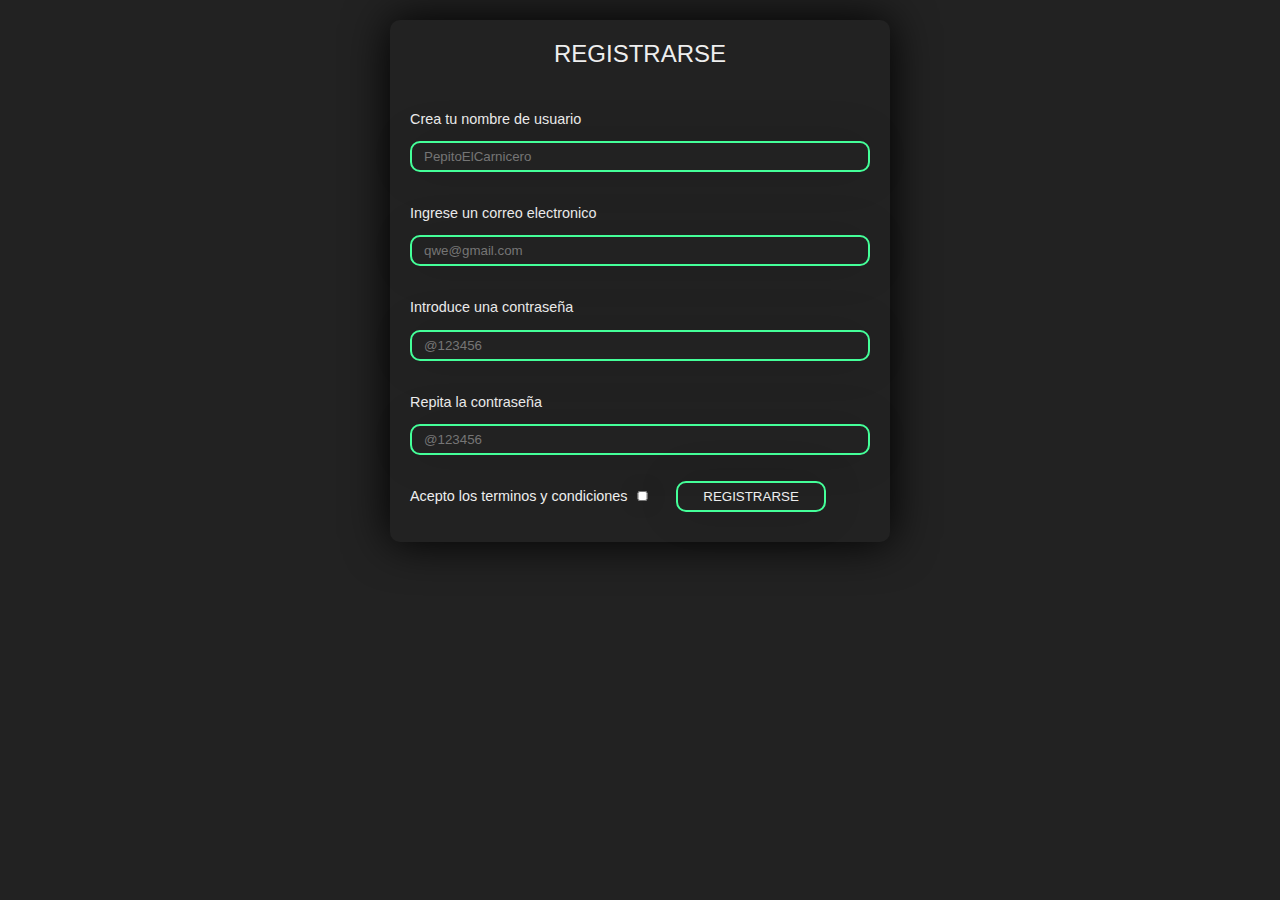
<file: Registrarse/html.html>
<!DOCTYPE html>
<html lang="es">
<head>
    <meta charset="UTF-8">
    <meta name="viewport" content="width=device-width, initial-scale=1.0">
    <title>Document</title>
    <link rel="stylesheet" href="style.css">
    <link rel="icon" href="../img/IconGenshinImpact.jpg">
</head>
<body>
    <form>
        <h2>Registrarse</h2>
        <div  class="form_input"><label for="Usuario">Crea tu nombre de usuario</label><input type="text" id="usuario" required placeholder="PepitoElCarnicero"></div>
        <div class="form_input"><label for="email">Ingrese un correo electronico</label><input id="email" type="email" required placeholder="qwe@gmail.com"></div>
        <div class="form_input"><label for="contraseña">Introduce una contraseña</label><input id="password" type="password" required placeholder="@123456"></div>
        <div class="form_input"><label for="contraseña">Repita la contraseña</label><input id="password" type="password" required placeholder="@123456"></div>
        <div class="form_input condiciones"><label >Acepto los terminos y condiciones <input class="checkbox" type="checkbox" ></label> </div>
        <div class="form_button"><a href="../index.html"><input type="button" value="REGISTRARSE" ></a></div>  
    </form>
    
</html>
</file>
<file: inicio.css>
.elbody{
    background: #222 ;
}
.navbar-header{
    position: fixed;
    z-index: 5;
}
.navbar-brand img{
    height: 40px;
    width: 40px;
}

.navbar-brand{
    font-family: "Ga MaamLi", sans-serif;
}
.content{
    width: 100%;
}
h1{
    padding-top:50px ;
    text-align: right;
}

#carouselExampleAutoplaying{
    width: 1000px;
    margin: auto;
    margin-top: 100px;
    margin-bottom: 50px;
}

.carousel-item{
    max-height: 700px;
    max-width: 1000px;
    box-sizing: border-box;
}

.div2{
    background-color: #d0c3c3;
    width: 500px;
    height: 400px;
    margin: auto;
    position: relative;
    border-radius: 15px;

}

.div2 p{
    right: 20px;
    bottom: 300px;
    display: inline-block;
    width: 250px;
    height: 200px;
    position: absolute;
    text-align: justify;
    bottom:3% ;
    margin-left: 220px;
    font-size: 14px;

    
}
.div2 h1{
    margin-left: 220px;
    text-align: justify;
    display: inline-block;
    width: 230px;
    height: 120px;
    position: absolute;
    font-size: 25px;  
    top: 12%;
}

.div2 img{
    border-radius: 100%;
    box-shadow: 0 0 40px 0 #000f;
    width: 200px;
    height: 200px;
    position: absolute;
    top: 25%;
}

.div1{
    width: 100%;
    height: 400px;
    background-image: url(img/998b00893878564ff20cbdb5f260c71c_7751008174941124700.png);
    top: 0 ;
    background-size: cover;
    margin: 0;
    background-attachment: fixed;
}

.div3{
    background-color: #d0c3c3;
    width: 500px;
    height: 400px;
    margin: auto;
    margin-top: 20px;
    position: relative;
    border-radius: 15px;

}

.div3 img{
    width: 200px;
    height: 200px;
    position: absolute;
    top: 30%;
    left: 270px;
}

.div3 p{
    right: 20px;
    bottom: 300px;
    display: inline-block;
    width: 250px;
    height: 200px;
    position: absolute;
    text-align: justify;
    top:35% ;
    right: 220px;
    margin-left: 220px;
    font-size: 14px;

    
}
.div3 h2{
    text-align: justify;
    display: inline-block;
    width: 230px;
    height: 120px;
    position: absolute;
    font-size: 25px;  
    top: 18%;
    left: 26px;
}

.div4{
    width: 100%;
    height: 400px;
    background-image: url(img/paisaje2.jpg);
    top: 0 ;
    background-size: cover;
    margin: 0;
    background-attachment: fixed;
}

.div6{
    background-color: #d0c3c3;
    width: 500px;
    height: 400px;
    margin: auto;
    margin-top: 20px;
    position: relative;
    border-radius: 15px;
}

.div6 img{
    width: 450px;
    position: absolute;
    bottom: 0%;
    left: 25px;
}

.div6 p{
    right: 20px;
    display: block;
    width: 400px;
    height: 200px;
    position: absolute;
    text-align: justify;
    font-size: 14px;
    right: 50px;
    top: 70px;
}

.div6 h2{
    display: block;
    position: absolute;
    font-size: 26px;
    left: 40px;
    height: 20px;
    bottom: 340px;
}

.div5{
    width: 100%;
    height: 400px;
    background-image: url(img/paisaje3.jpg);
    top: 0 ;
    background-size: cover;
    margin: 0;
    background-attachment: fixed;
}

.div8{
    width: 100%;
    height: 200px;
    background: #003;
    margin-top: 100px;
    position: relative;
}

.div8 img{
    height: 40px;
    width: 40px;
    display: inline-block;
    position: relative;
    left: 1200px;
    top: 130px;
}

.div8 h3{
    position: absolute;
    color: #fff;
    top: 130px;
    left: 800px;
}
</file>
<file: Comunidad/comunidad.css>
.elbody{
    background: #222 ;
}
.navbar-brand img{
    height: 40px;
    width: 40px;
}
.navbar-brand{
    font-family: "Ga MaamLi", sans-serif;
}
.contenedor1{
    background: #d0c3c3;
    width: 1000px;
    height: 540px;
    margin: auto;
    margin-top: 80px;
    border-radius: 15px;
}
.contenedor1 img{
    width: 300px;
    height: 200px;
}
.contenedor1 h1{
    position: relative;
    margin: auto;
    text-align: center;
}
.h21{
    position: relative;
    left: 90px;
}
.h22{
    position: relative;
    display: inline-block;
    left: 535px;
    bottom: 46px;
}
.p1{
    text-align: justify;
    width: 400px;
    height: 300px;
    left: 40px;
    bottom: 30px;
    position: relative;
    font-size: 14px;
}

.p2{
    text-align: justify;
    width: 400px;
    height: 300px;
    position: relative;
    left: 530px;
    bottom: 350px;
    font-size: 14px;
}

.img1{
    position: relative;
    bottom: 480px;
    left: 85px;
}

.img2{
    position: relative;
    bottom: 480px;
    left: 260px;
}

.contenedor2{
    background: #d0c3c3;
    margin-top: 80px;
    width: 600px;
    height: 450px;
    margin: auto;
    margin-top: 80px;
    box-sizing: border-box;
    padding: 30px;
    border-radius: 15px;
}
.contenedor2 h2{
    position: relative;
    left: 30px;
}
.contenedor2 p{
    text-align: justify;
    position: relative;

}
.contenedor2 img{
    width: 300px;
    height: 200px;
    position: relative;
    left: 120px;
}

/**/

.contenedor3{
    width: 1000px;
    height: 650px;
    background: #d0c3c3;
    margin: auto;
    margin-top: 50px;
    box-sizing: border-box;
    padding: 20px;
    border-radius: 15px;

}

.contenedor3 img{
    width: 250px;
    height: 250px;
}

.contenedor3 h2{
    position: relative;
    text-align: center;
}

.h31{
    position: relative;
    left: 50px;
    display: inline-block;
    bottom: 80px;
}

.h32{
    position: relative;
    display: inline-block;
    left: 200px;
    bottom: 80px;
}

.h33{
    position: relative;
    display: inline-block;
    left: 400px;
    bottom:80px;
}

.img3{
    position: relative;
    right: 390px;
    top: 80px;
    display: inline-block;
}
.img4{
    position: relative;
    display: inline-block;
    right: 325px;
    top: 80px;
}
.img5{
    position: relative;
    display: inline-block;
    bottom: 200px ;
    left: 670px;
}

.contenedor3 p{
    width: 270px;
    height: 250px;
}

.p31{
    text-align: justify;
    position: relative;
    display: inline-block;
    right: 235px;
    top: 90px;

}
.p32{
    text-align: justify;
    position: relative;
    display: inline-block;
    top: 90px;
    right: 200px;

}
.p33{
    text-align: justify;
    position: relative;
    display: inline-block;
    left: 650px;
    bottom: 190px;
}

.div8{
    width: 100%;
    height: 200px;
    background: #003;
    position: relative;
    display: inline-block;
    margin-top: 100px;
}

.div8 img{
    height: 40px;
    width: 40px;
    display: inline-block;
    position: relative;
    left: 1200px;
    top: 130px;
}

.div8 h3{
    position: absolute;
    color: #fff;
    top: 130px;
    left: 800px;
}
</file>
<file: Guia/guia.css>
.elbody{
    background: #222 ;
}
.navbar-brand img{
    height: 40px;
    width: 40px;
}
.navbar-brand{
    font-family: "Ga MaamLi", sans-serif;
}
.div1{
    background: #d0c3c3;
    height: 500px;
    width: 1000px;
    margin: auto;
    margin-top: 100px;
    position: relative;
    border-radius: 15px;
}

#carouselExampleAutoplaying{
    height: 500px;
    width: 500px;
    position: absolute;
    left: 20px;
}

.div1 p{
    position: absolute;
    text-align: justify;
    width: 400px;
    height: 400px;
    left: 550px;
}
.div1 h1{
    position: relative;
    left: 350px;
    width: 600px;
}
.div2{
    background: #d0c3c3;
    height: 500px;
    width: 1000px;
    margin: auto;
    margin-top: 60px;
    position: relative;
    border-radius: 15px;
}

.div2 p{
    text-align: justify;
    position: relative;
    width: 400px;
    height: 400px;
    top: 40px;
    left: 40px;
}

.div2 h2{
    position: relative;
    left: 390px;
    width: 300px;
    top: 30px;
}

.carousel-div2{
    height: 500px;
    width: 500px;
    position: absolute;
    left: 450px;
    bottom: -80px ;
}
.div3{
    background: #d0c3c3;
    margin: auto;
    height: 450px;
    width: 1200px;
    position: relative;
    margin-top: 40px;
    border-radius: 15px;

}
.div3 img{
    width: 300px;
    height: 300px;
}
.img1{
    position: absolute;
    left: 100px;
    top: 110px;
    

}

.img2{
    position: absolute;
    left: 800px;
    top: 110px;
}
.a1, .a2{
    position: absolute;
    text-decoration: none;
}
.a1{
    left: 180px;
}

.div3 h2{
    position: relative;
    left: 400px;
    bottom: -10px;
    width: 500px;
}

.a2{
    left: 820px;
}
.img3{
    position: absolute;
    left: 450px;
}
/*__________________________________________________________________________*/
.div8{
    width: 100%;
    height: 200px;
    background: #003;
    margin-top: 100px;
    position: relative;
}

.div8 img{
    height: 40px;
    width: 40px;
    display: inline-block;
    position: relative;
    left: 1200px;
    top: 130px;
}

.div8 h3{
    position: absolute;
    color: #fff;
    top: 130px;
    left: 800px;
}
</file>
<file: Iniciar_sesion/style.css>
body{
    margin: 0;
    font-family: sans-serif;
    background: #222;
    color: #eee;
}
form{
    background: transparent;
    max-width: 500px;
    margin: auto;
    box-shadow: 0 0 45px #000;
    margin-top: 20px;
    border-radius: 10px;
}

h2{
    text-align: center;
    padding-top: 20px ;
    text-transform: uppercase;
    font-weight: 300;
    font-size: 24px;
}
input{
    width: 100%;
    box-sizing: border-box;
    padding: 6px 12px;
    border: none;
    border: 2px solid #4f9;
    box-shadow: 0 0 45px #0002;
    background: transparent;
    color: #eee;
    border-radius: 10px;
    resize: vertical;
}
.form_input{
    padding: 10px 20px;
}

label{
    font-size: 0.9em;
    line-height: 3;
}

.checkbox{
    height: 10px;
    width: auto;
}

.condiciones{
    display: inline-block;
}

.form_button{
    color: #eee;
    background: transparent;
    width: 30%;
    margin: auto;
    margin-bottom: 30px;
    display: inline-block;
}
</file>
<file: Recomendaciones/recomend.css>
.elbody{
    background: #222 ;
}
.navbar-brand img{
    height: 40px;
    width: 40px;
}
.navbar-brand{
    font-family: "Ga MaamLi", sans-serif;
}
.el1{
    text-align: center;
    margin-top: 80px;
    color: red;
}
.contenedor1{
    background: #d0c3c3;
    width: 800px;
    height: 400px;
    margin: auto;
    margin-top: 40px;
    position: relative;
    padding: 20px;
    box-sizing: border-box;
    text-align: justify;
    border-radius: 15px;
}

.contenedor1 h2{
    position: relative;
    display: inline-block;
    left: 40px;
    bottom: 250px;
}
.contenedor1 p{
    position: relative;
    display: inline-block;
    width: 300px;
    height: 180px;
    right: 360px;
    top: 40px;
}
.contenedor1 img{
    width: 300px;
    height: 200px;
    position: relative;
    left: 450px;
    bottom: 230px;
}
.contenedor2{
    background: #d0c3c3;
    width: 800px;
    height: 400px;
    margin: auto;
    margin-top: 40px;
    position: relative;
    border-radius: 15px;
}
.contenedor2 h2{
    position: relative;
    display: inline-block;
    bottom: 220px;
    left: 480px;
}
.contenedor2 p{
    position: relative;
    display: inline-block;
    width: 300px;
    height: 180px;
    top: 80px;
    left: 200px;
    text-align: justify;
}

.contenedor2 img{
    width: 300px;
    height: 200px;
    position: relative;
    display: inline-block;
    left: 70px;
    bottom: 210px;
}

.contenedor3{
    background: #d0c3c3;
    width: 800px;
    height: 400px;
    margin: auto;
    margin-top: 40px;
    position: relative;
    padding: 20px;
    box-sizing: border-box;
    text-align: justify;
    border-radius: 15px;
}

.contenedor3 h2{
    position: relative;
    display: inline-block;
    left: 40px;
    
}
.contenedor3 p{
    position: relative;
    display: inline-block;
    width: 300px;
    height: 180px;
    left: 50px;
    top: 20px;
}
.contenedor3 img{
    width: 300px;
    height: 200px;
    position: relative;
    left: 100px;
    bottom: 150px;
}


.div8{
    width: 100%;
    height: 200px;
    background: #003;
    margin-top: 100px;
    position: relative;
}

.div8 img{
    height: 40px;
    width: 40px;
    display: inline-block;
    position: relative;
    left: 1200px;
    top: 130px;
}

.div8 h3{
    position: absolute;
    color: #fff;
    top: 130px;
    left: 800px;
}
</file>
<file: Registrarse/style.css>
body{
    margin: 0;
    font-family: sans-serif;
    background: #222;
    color: #eee;
}
form{
    background: transparent;
    max-width: 500px;
    margin: auto;
    box-shadow: 0 0 45px #000;
    margin-top: 20px;
    border-radius: 10px;
}

h2{
    text-align: center;
    padding-top: 20px ;
    text-transform: uppercase;
    font-weight: 300;
    font-size: 24px;
}
input{
    width: 100%;
    box-sizing: border-box;
    padding: 6px 12px;
    border: none;
    border: 2px solid #4f9;
    box-shadow: 0 0 45px #0002;
    background: transparent;
    color: #eee;
    border-radius: 10px;
}
.form_input{
    padding: 10px 20px;
}

label{
    font-size: 0.9em;
    line-height: 3;
}

.checkbox{
    height: 10px;
    width: auto;
}
.condiciones{
    display: inline-block;
}
.form_button{
    color: #eee;
    background: transparent;
    width: 30%;
    margin: auto;
    margin-bottom: 30px;
    display: inline-block;
}
</file>
